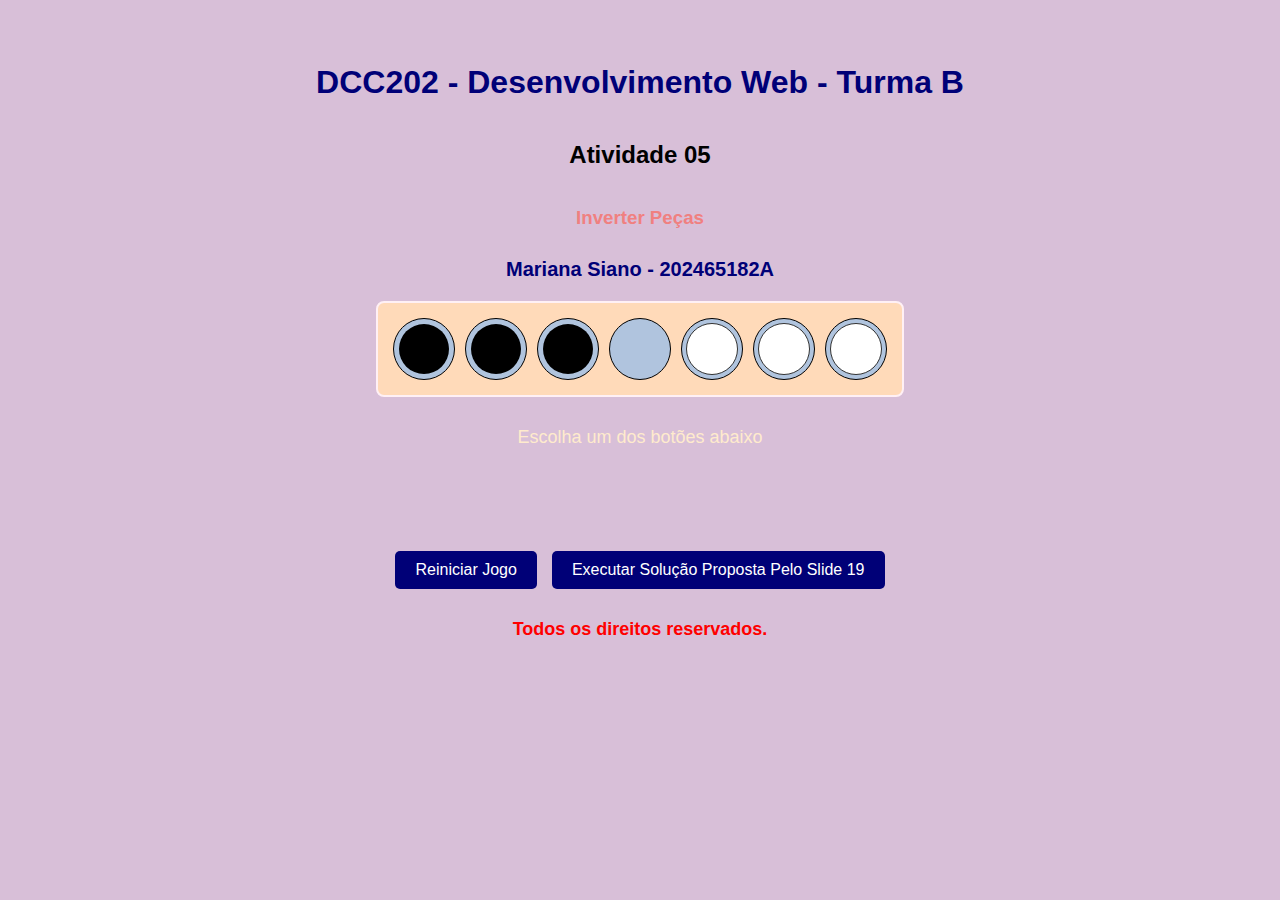
<file: index.html>
<!DOCTYPE html>
<html lang="pt-BR">
    <head>
        <meta charset="UTF-8">
        <meta name="viewport" content="width=device-width, initial-scale=1.0">
        <title>Inverter Peças</title>
        <link rel="stylesheet" href="./index.css">
        <script src="./index.js"></script>
    </head>

    <body>
        <h1>DCC202 - Desenvolvimento Web - Turma B</h1>
        <h2>Atividade 05</h2>
        <h3>Inverter Peças</h3>
        <p id="name-matr">Mariana Siano - 202465182A</p>

        <div id="board">
            <!-- Os slots e peças serão renderizados pelo JavaScript -->
        </div>

        <p>Escolha um dos botões abaixo</p>

        <div id="game-status">
            <div id="game-messages"></div>
            <div id="step-counter"></div>
        </div>

        <div class="button-container">
            <button id="resetButton">Reiniciar Jogo</button>
            <button id="executeSolutionButton">Executar Solução Proposta Pelo Slide 19</button>
        </div>

        <div class="frase">
            <p id="frase">Todos os direitos reservados.</p>
        </div>
    </body>
</html>
</file>
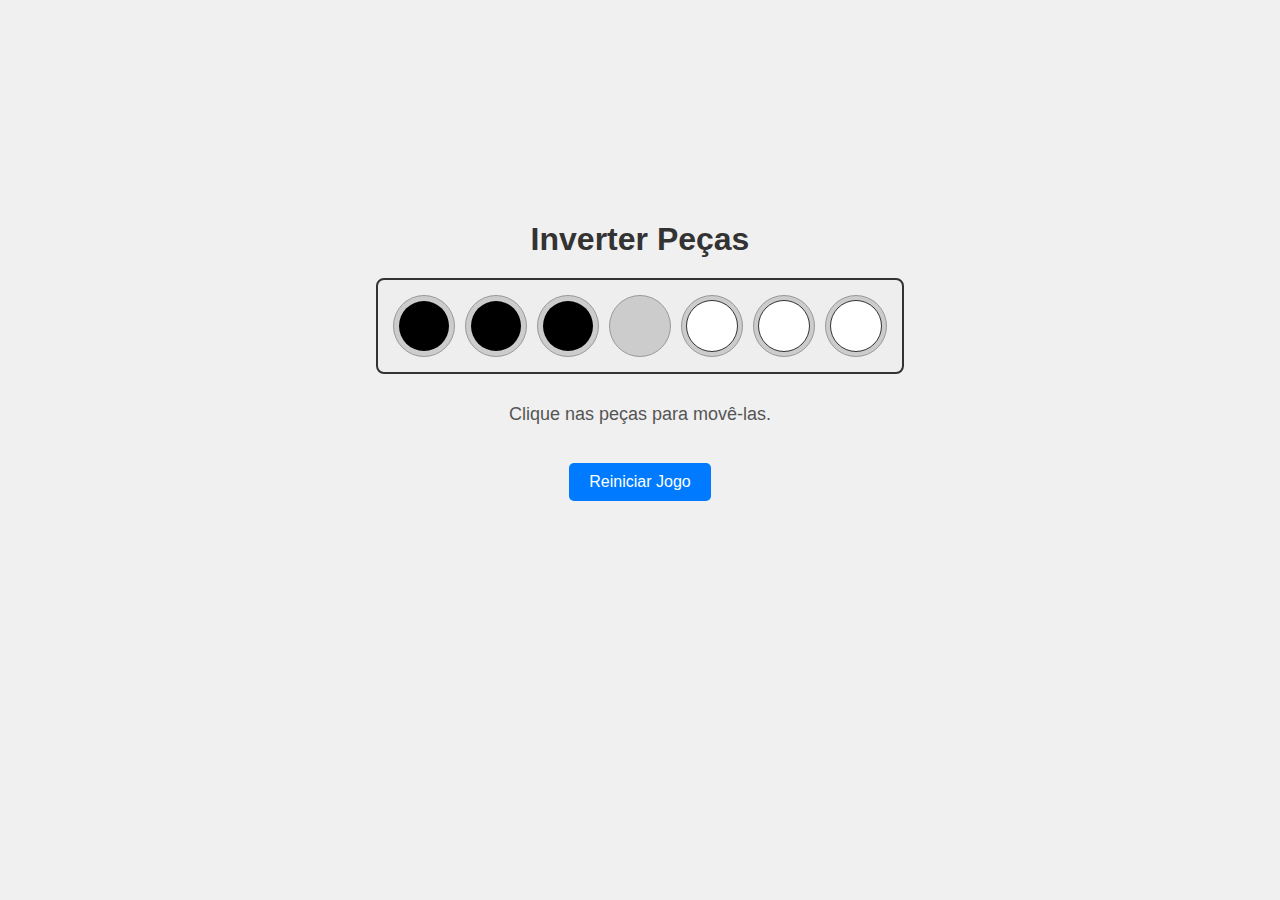
<file: HTML/index.html>
<!DOCTYPE html>
<html lang="pt-BR">
    <head>
        <meta charset="UTF-8">
        <meta name="viewport" content="width=device-width, initial-scale=1.0">
        <title>Inverter Peças</title>
        <link rel="stylesheet" href="../CSS/index.css">
        <script src="../JavaScript/index.js"></script>
    </head>

    <body>
        <h1>Inverter Peças</h1>
        <div id="board">
            <div class="slot black-piece" data-index="0"></div>
            <div class="slot black-piece" data-index="1"></div>
            <div class="slot black-piece" data-index="2"></div>
            <div class="slot" data-index="3"></div>
            <div class="slot white-piece" data-index="4"></div>
            <div class="slot white-piece" data-index="5"></div>
            <div class="slot white-piece" data-index="6"></div>
        </div>
        <p>Clique nas peças para movê-las.</p>
        <button id="resetButton">Reiniciar Jogo</button>
    </body>
</html>
</file>
<file: index.css>
body {
    font-family: Arial, sans-serif;
    display: flex;
    flex-direction: column;
    align-items: center;
    justify-content: center;
    min-height: 700px;
    background-color: #D8BFD8;
    margin: 0;
    padding: 20px;
    box-sizing: border-box;
}

h1 {
    color: #007;
    margin-bottom: 20px;
}

h2 {
    color: black;
}

h3 {
    color: #F08080;
}

#board {
    display: flex;
    border: 2px solid #FFF0F5;
    background-color: #FFDAB9;
    padding: 10px;
    border-radius: 8px;
    margin-bottom: 20px;
    flex-wrap: wrap;
    justify-content: center;
    max-width: 100%;
}

.slot {
    width: 60px;
    height: 60px;
    border: 1px solid;
    background-color: #B0C4DE;
    margin: 5px;
    display: flex;
    align-items: center;
    justify-content: center;
    border-radius: 50%;
    position: relative;
    flex-shrink: 0;
}

.black-piece, .white-piece {
    width: 50px;
    height: 50px;
    border-radius: 50%;
    cursor: pointer;
    position: absolute;
    transition: transform 0.3s ease-in-out;
}

.black-piece {
    background-color: black;
}

.white-piece {
    background-color: white;
    border: 1px solid #333333;
}

.selected {
    border: 2px solid blue;
    box-shadow: 0 0 10px blue;
}

/* Novo estilo para destacar as peças durante a execução da solução */
.highlighted-piece {
    border: 3px solid rgb(175, 238, 238);
    box-shadow: 0 0 15px rgb(175, 238, 238);
}

.highlighted-slot {
    background-color: #90EE90;
    border: 3px solid rgb(175, 238, 238);
}


p {
    margin-top: 10px;
    font-size: 18px;
    color: #FFEBCD;
}

#name-matr {
    color: #007;
    font-size: 20px;
    font-weight: bold;
}

#frase {
    margin-top: 30px;
    font-size: 18px;
    font-weight: bold;
    color: red;
}

.button-container {
    display: flex;
    gap: 15px; /* Espaço entre os botões */
    margin-top: 20px;
}

button {
    padding: 10px 20px;
    font-size: 16px;
    cursor: pointer;
    border: none;
    border-radius: 5px;
    background-color: #007;
    color: white;
    transition: background-color 0.3s ease;
}

button:hover {
    background-color: #0056B3;
}

#game-status {
    text-align: center;
    margin-top: 15px;
}

#game-messages {
    font-size: 1.2em;
    font-weight: bold;
    color: #D9534F; /* Cor padrão para mensagens de erro/informação */
    min-height: 25px; /* Garante que o espaço seja reservado */
}

#step-counter {
    font-size: 1em;
    color: blue;
    margin-top: 5px;
    min-height: 20px;
}

.message-success {
    color: #5CB85C; /* Cor para mensagens de sucesso */
}

.message-info {
    color: #5BB0DE; /* Cor para mensagens de informação */
}

/* Responsividade para telas menores */
@media (max-width: 400px) {
    .slot {
        width: 50px;
        height: 50px;
        margin: 3px;
    }

    .black-piece, .white-piece {
        width: 40px;
        height: 40px;
    }

    h1 {
        font-size: 29px;
    }

    p {
        font-size: 16px;
    }

    .button-container {
        flex-direction: column; /* Botões empilhados em telas pequenas */
        gap: 10px;
    }

    button {
        padding: 8px 15px;
        font-size: 14px;
    }
}
</file>
<file: CSS/index.css>
body {
    font-family: Arial, sans-serif;
    display: flex;
    flex-direction: column;
    align-items: center;
    justify-content: center;
    min-height: 700px;
    background-color: #F0F0F0;
    margin: 0;
    padding: 20px; /* Adicionado padding para melhor espaçamento em telas menores */
    box-sizing: border-box; /* Garante que padding não aumente o tamanho total */
}

h1 {
    color: #333333;
    margin-bottom: 20px;
}

#board {
    display: flex;
    border: 2px solid #333333;
    background-color: #EEEEEE;
    padding: 10px;
    border-radius: 8px;
    margin-bottom: 20px;
    flex-wrap: wrap; /* Permite que os slots quebrem para a próxima linha em telas pequenas */
    justify-content: center; /* Centraliza os slots */
    max-width: 100%; /* Garante que o tabuleiro não transborde em telas pequenas */
}

.slot {
    width: 60px;
    height: 60px;
    border: 1px solid #999999;
    background-color: #CCCCCC;
    margin: 5px;
    display: flex;
    align-items: center;
    justify-content: center;
    border-radius: 50%; /* Para simular o círculo do slot */
    position: relative; /* Para posicionar as peças */
    flex-shrink: 0; /* Impede que os slots encolham */
}

.black-piece, .white-piece {
    width: 50px;
    height: 50px;
    border-radius: 50%;
    cursor: pointer;
    position: absolute;
    transition: transform 0.3s ease-in-out; /* Adiciona transição para o movimento */
}

.black-piece {
    background-color: black;
}

.white-piece {
    background-color: white;
    border: 1px solid #333333; /* Adiciona uma borda para as peças brancas se destacarem */
}

.selected {
    border: 2px solid blue;
    box-shadow: 0 0 10px blue;
}

p {
    margin-top: 10px;
    font-size: 18px;
    color: #555555;
}

button {
    padding: 10px 20px;
    font-size: 16px;
    cursor: pointer;
    margin-top: 20px;
    border: none;
    border-radius: 5px;
    background-color: #007BFF;
    color: white;
    transition: background-color 0.3s ease;
}

button:hover {
    background-color: #0056B3;
}

/* Responsividade para telas menores */
@media(max-width: 400px) {
    .slot {
        width: 50px;
        height: 50px;
        margin: 3px;
    }
    .black-piece, .white-piece {
        width: 40px;
        height: 40px;
    }
    h1 {
        font-size: 29px;
    }
    p {
        font-size: 16px;
    }
    button {
        padding: 8px 15px;
        font-size: 14px;
    }
}
</file>
